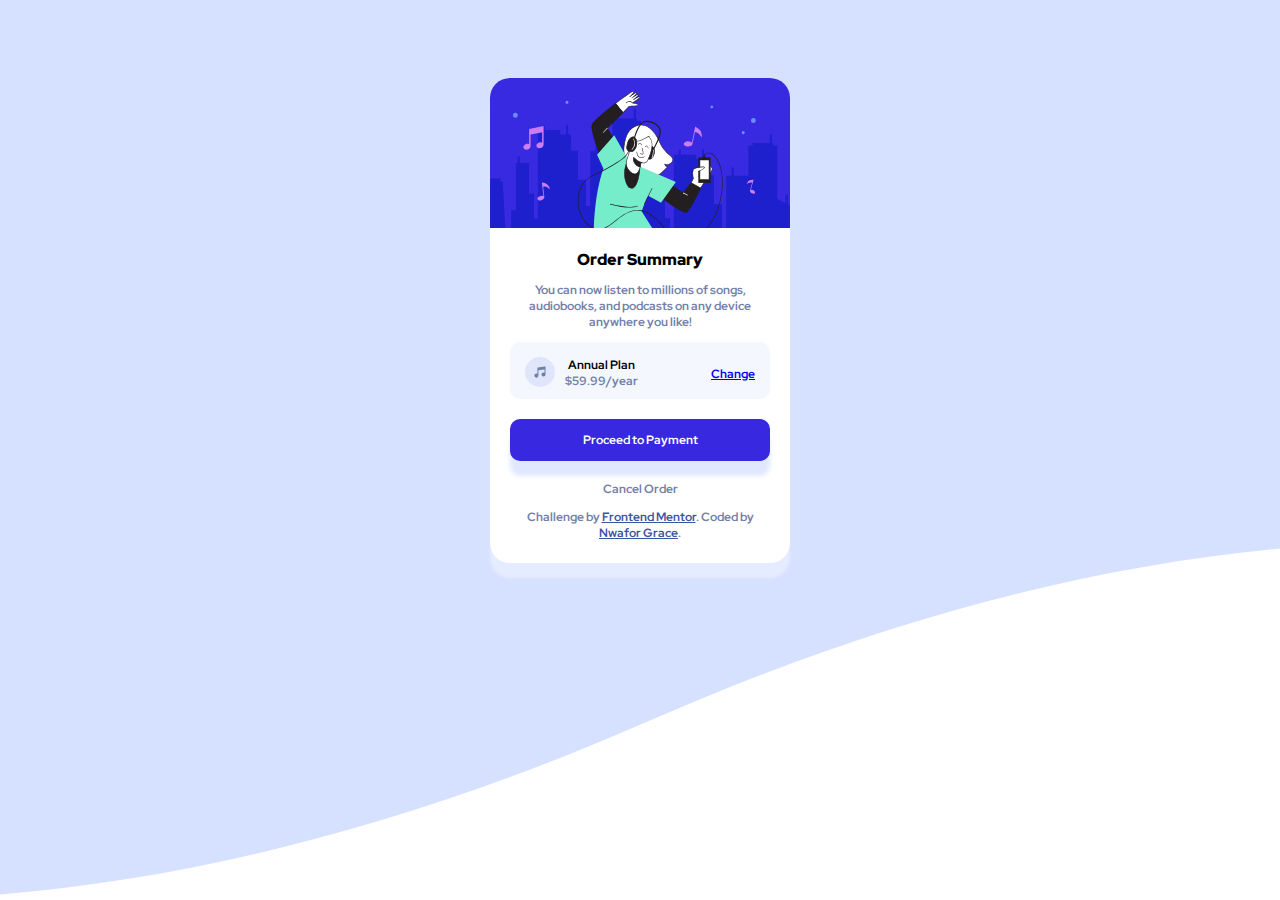
<file: index.html>
<!DOCTYPE html>
<html lang="en">
<head>
  <meta charset="UTF-8">
  <meta name="viewport" content="width=device-width, initial-scale=1.0"> <!-- displays site properly based on user's device -->

  <link rel="icon" type="image/png" sizes="32x32" href="./images/favicon-32x32.png">

  <link rel="stylesheet" href="style.css">

  <link rel="preconnect" href="https://fonts.googleapis.com">
  <link rel="preconnect" href="https://fonts.gstatic.com" crossorigin>
  <link href="https://fonts.googleapis.com/css2?family=Red+Hat+Display" rel="stylesheet">
  
  <title>Frontend Mentor | Order summary card</title>

  <!-- Feel free to remove these styles or customise in your own stylesheet 👍 -->
  
</head>
<body>
  <div class="main">
    <div class="image">
      <img src="images/illustration-hero.svg" alt="Hero illustration">
    </div>
    <div class="content">
      <h1>Order Summary</h1>
      <p>You can now listen to millions of songs, audiobooks, and podcasts on any device anywhere you like!</p>
    
      <div class="light">
        <div class="icon-text">
          <div class="icon">
            <img src="images/icon-music.svg" alt="Image of a sound note">
          </div>
          <div class="light-text">
            <span>Annual Plan</span>
            <span>$59.99/year</span>
          </div>
        </div>
        <div class="light-link">
          <a href="#">Change</a>
        </div>
      </div>

      <div class="dark">
        <p>Proceed to Payment</p>
      </div>
      
      <p class="cancel">Cancel Order</p>
      
      <div class="attribution">
        <p>Challenge by <a href="https://www.frontendmentor.io?ref=challenge" target="_blank">Frontend Mentor</a>. Coded by <a href="#">Nwafor Grace</a>.</p>
      </div>
    </div>
  </div>
</body>
</html>
</file>
<file: style.css>
body {
    background-image: url(images/pattern-background-desktop.svg);
    background-repeat: no-repeat;
    background-size: cover;
    background-attachment: fixed;
    background-position: center;
    font-family: 'Red Hat Display', sans-serif;
    display: flex;
    justify-content: center;
    align-items: center;
}
.main {
    margin-top: 70px;
    background-color: white;
    border-radius: 20px;
    width: 300px;
    box-shadow: 0px 15px 3px hsl(225, 100%, 95%);
}
.image {
    width: inherit;
    height: 150px;
}
.image img {
    width: 100%;
    height: 100%;
    border-top-right-radius: 20px;
    border-top-left-radius: 20px;
}
.content {
    text-align: center;
    padding: 10px 20px;
}
.content h1 {
    font-weight: 900;
    font-size: 16px;
}
.content p {
    font-weight: 700;
    font-size: 12px;
    width: auto;
    text-align: center;
    color: hsl(224, 23%, 55%);
}
.light {
    background-color: hsl(225, 100%, 98%);
    display: flex;
    justify-content: space-between;
    padding: 10px 15px;
    font-weight: 700;
    border-radius: 10px;
}
.icon-text {
    display: flex;
    justify-content: space-between;
}
.icon {
    margin-top: 5px;
    width: 30px;
    height: 30px;
}
.icon img {
    width: 100%; 
}
.light-text {
    display: flex;
    flex-direction: column;
    margin-top: 5px;
    margin-left: 10px;
    font-size: 12px;
}
.light-text span:last-child {
    color: hsl(224, 23%, 55%);
}
.light-link {
    margin-top: 10px;
}
.light-link a {
    text-align: center;
    font-size: 12px;
}
.light-link a:hover {
    color: hsl(228, 45%, 44%);
    text-decoration: none;
}
.dark {
    background-color: hsl(245, 75%, 52%);
    margin: 20px auto;
    padding: 1px 10px;
    border-radius: 10px;
    box-shadow: 0px 15px 5px hsl(225, 100%, 94%);
}
.dark:hover {
    background-color: hsl(228, 45%, 44%);
}
.dark p {
    color: white;
}
.cancel:hover {
    color: black;
    font-weight: 700;
}
.attribution { 
    font-size: 11px; text-align: center; 
}
.attribution a { 
    color: hsl(228, 45%, 44%); 
}
</file>
